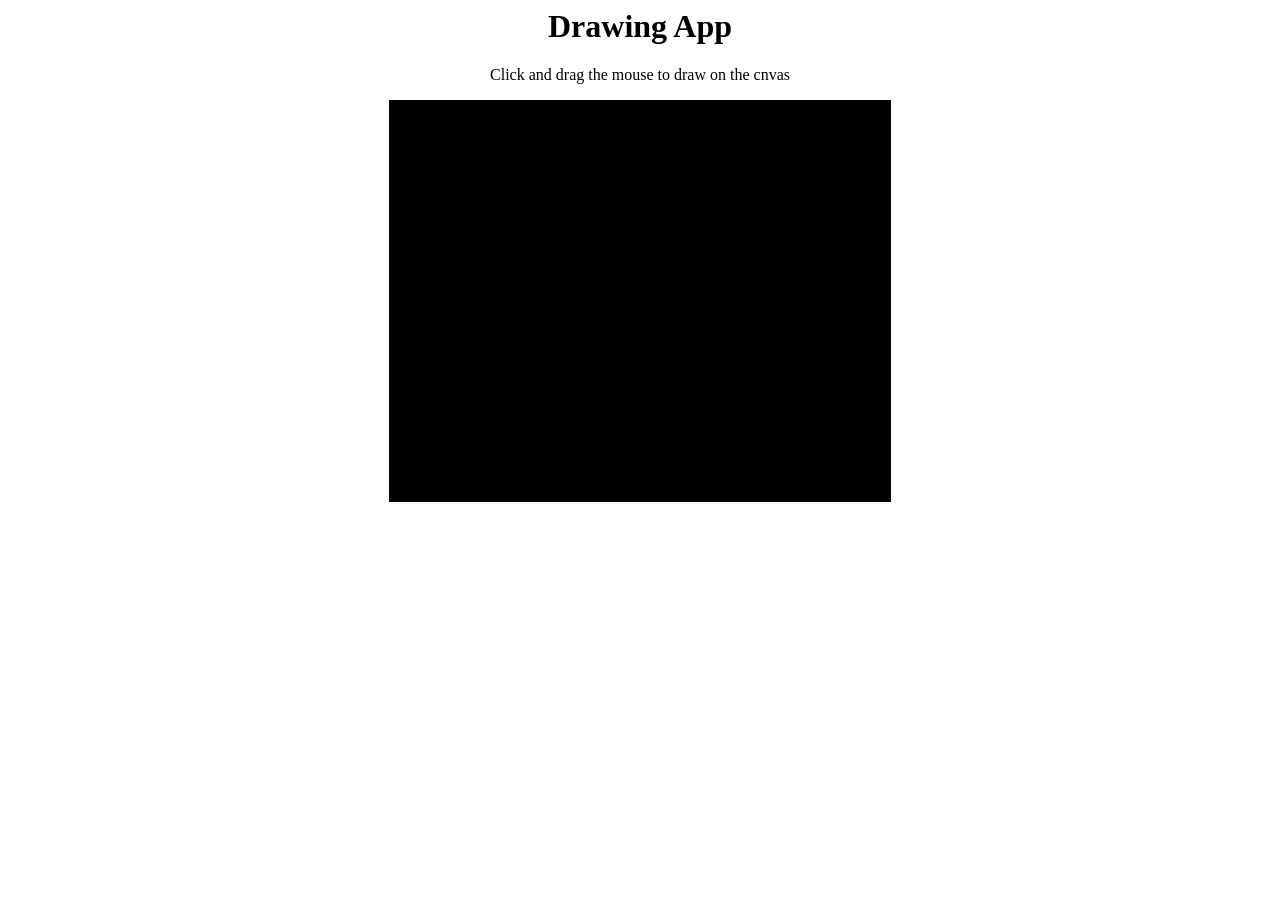
<file: index.html>
<DOCTYPE html>
<html lang="en">
<head>
    <meta charset="UTF-8">
    <meta name="viewport" content="width=device-width, initial-scale=1.0">
    <title>Document</title>
</head>
<body>
    <center> <h1>Drawing App</h1><p>Click and drag the mouse to draw on the cnvas </p>
        <canvas id="drawingCanvas" width="500" height="400" style="border:1px solid black;background-color:#000000;"></canvas>


    </center>
    <script src="index.js"></script>
</body>
</html>
</file>
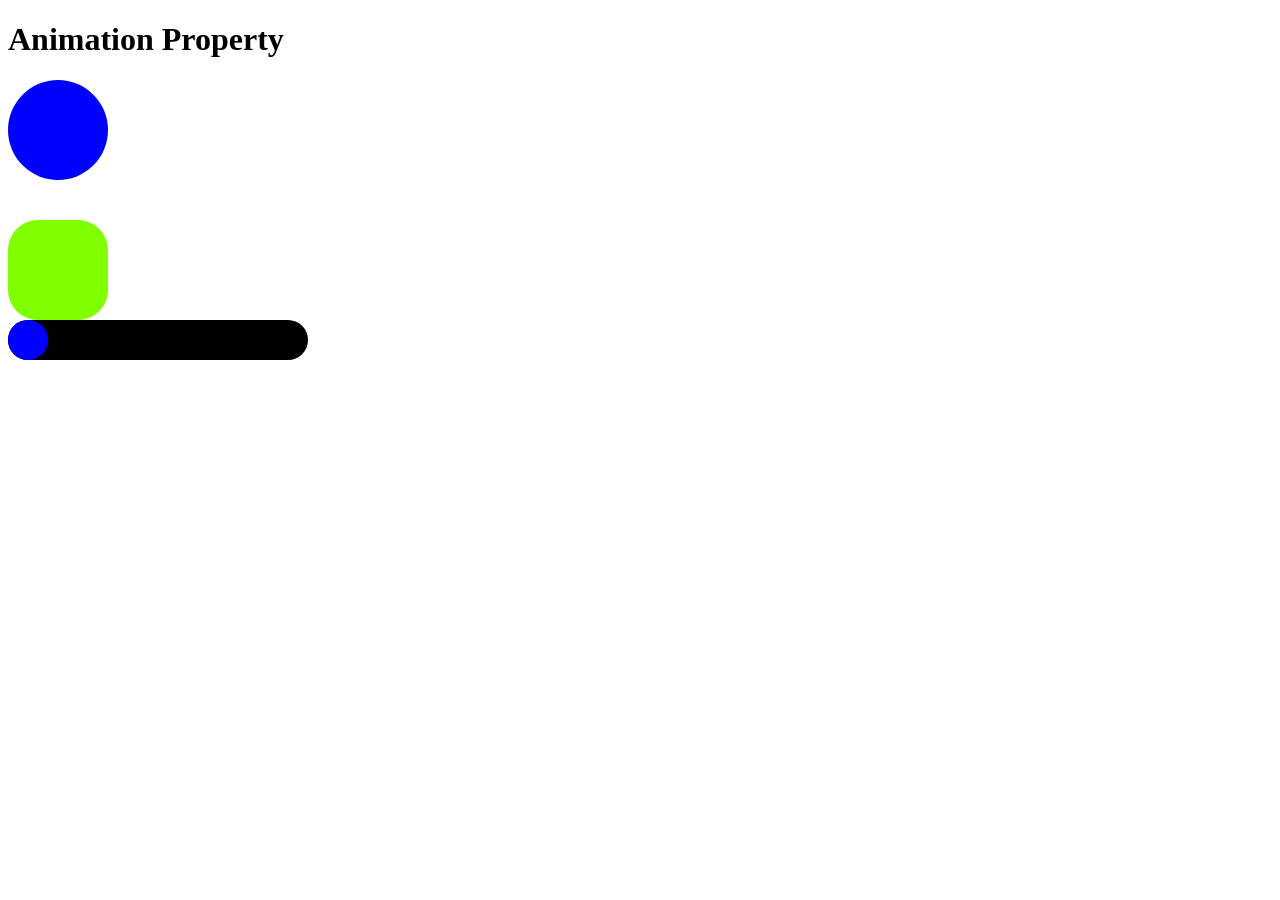
<file: Animation.html>
<!DOCTYPE html>
<html lang="en">
<head>
    <meta charset="UTF-8">
    <meta name="viewport" content="width=device-width, initial-scale=1.0">
    <title>Animation</title>
    <link rel="stylesheet" href="Animation.css">
</head>
<h1>Animation Property</h1>
    <div class="box"></div>
    <div class="box2"></div>
    

    <div class="pipe"> 
    <div class="ball"></div>
</div>
<body>
    
</body>
</html>
</file>
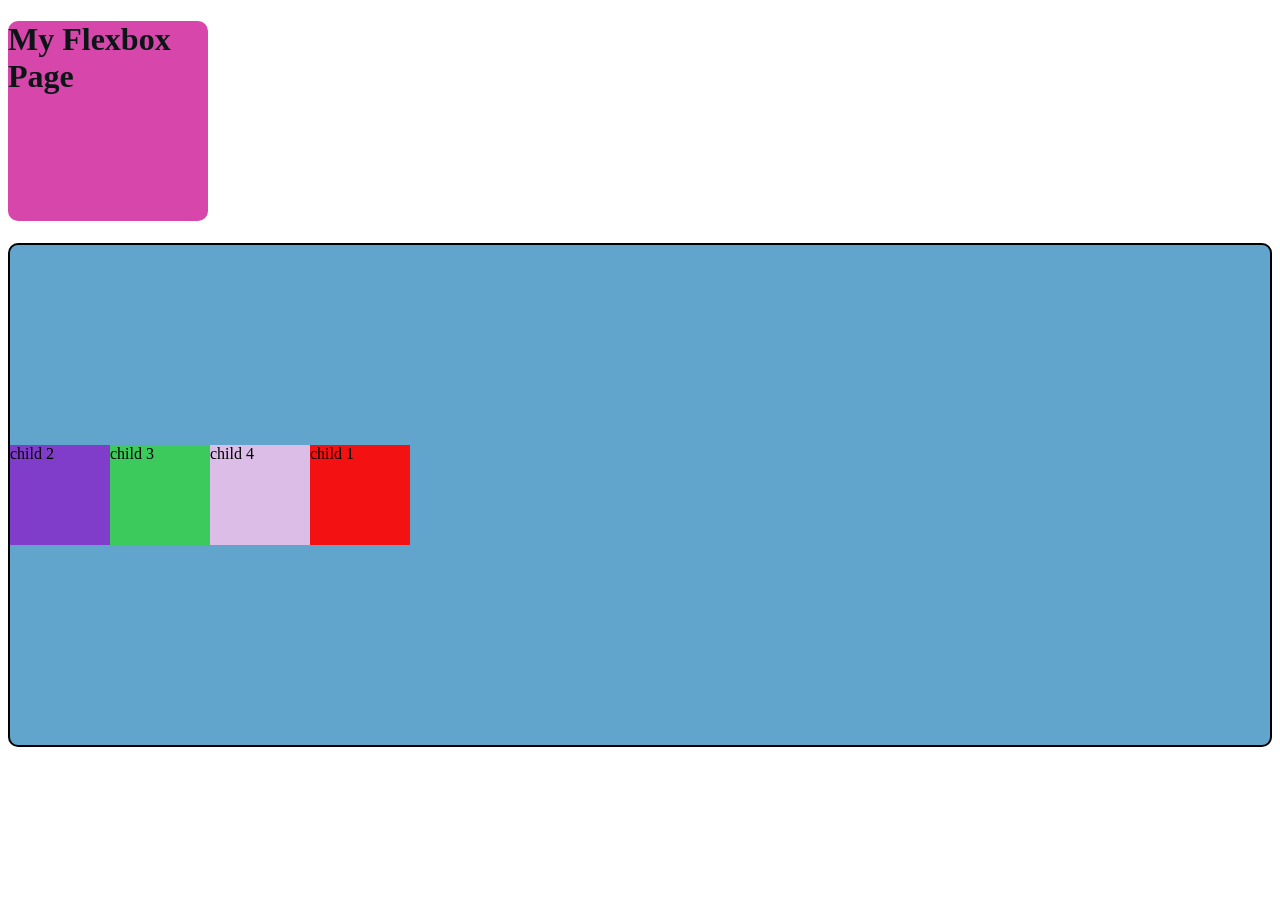
<file: child.html>
<!doctype html>
<html lang="en">
  <head>
    <meta charset="UTF-8" />
    <meta name="viewport" content="width=device-width, initial-scale=1.0" />
    <title>Document</title>
    <link rel="stylesheet" href="child.css" />
  </head>
  <body>
    <h1 class="class">My Flexbox Page</h1>
    <div class="parent">
      <div class="child1">child 1</div>
      <div class="child2">child 2</div>
      <div class="child3">child 3</div>
      <div class="child4">child 4</div>
    </div>
  </body>
</html>
</file>
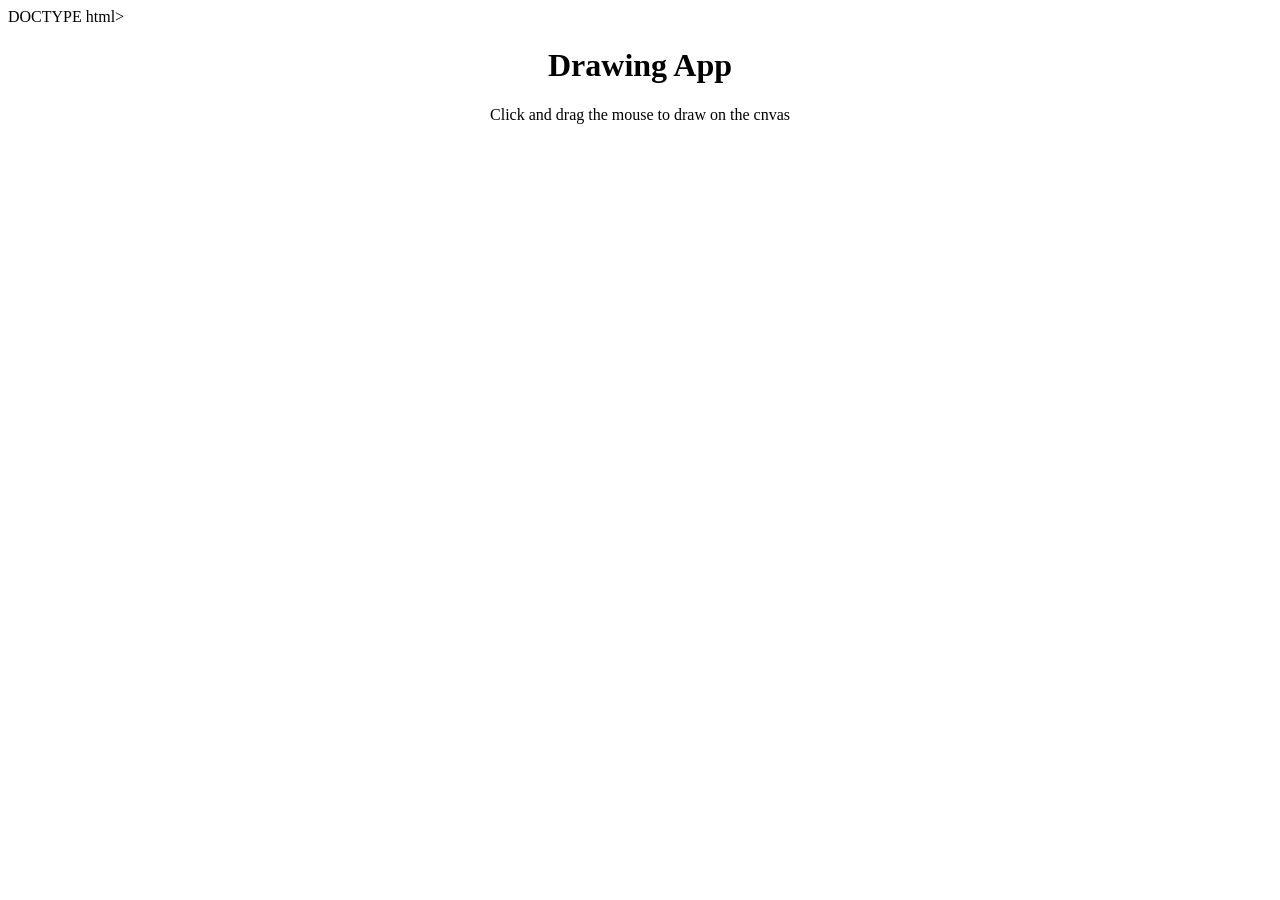
<file: drawing.html>
DOCTYPE html>
<html lang="en">
<head>
    <meta charset="UTF-8">
    <meta name="viewport" content="width=device-width, initial-scale=1.0">
    <title>Document</title>
</head>
<body>
    <center> <h1>Drawing App</h1><p>Click and drag the mouse to draw on the cnvas </p>
        <canvas id="drawingCanvas" width="500" height="400 style=border:1px solid #000000;background-color:#000000;"></canvs>


    </center>
    <script></script>
</body>
</html>
</file>
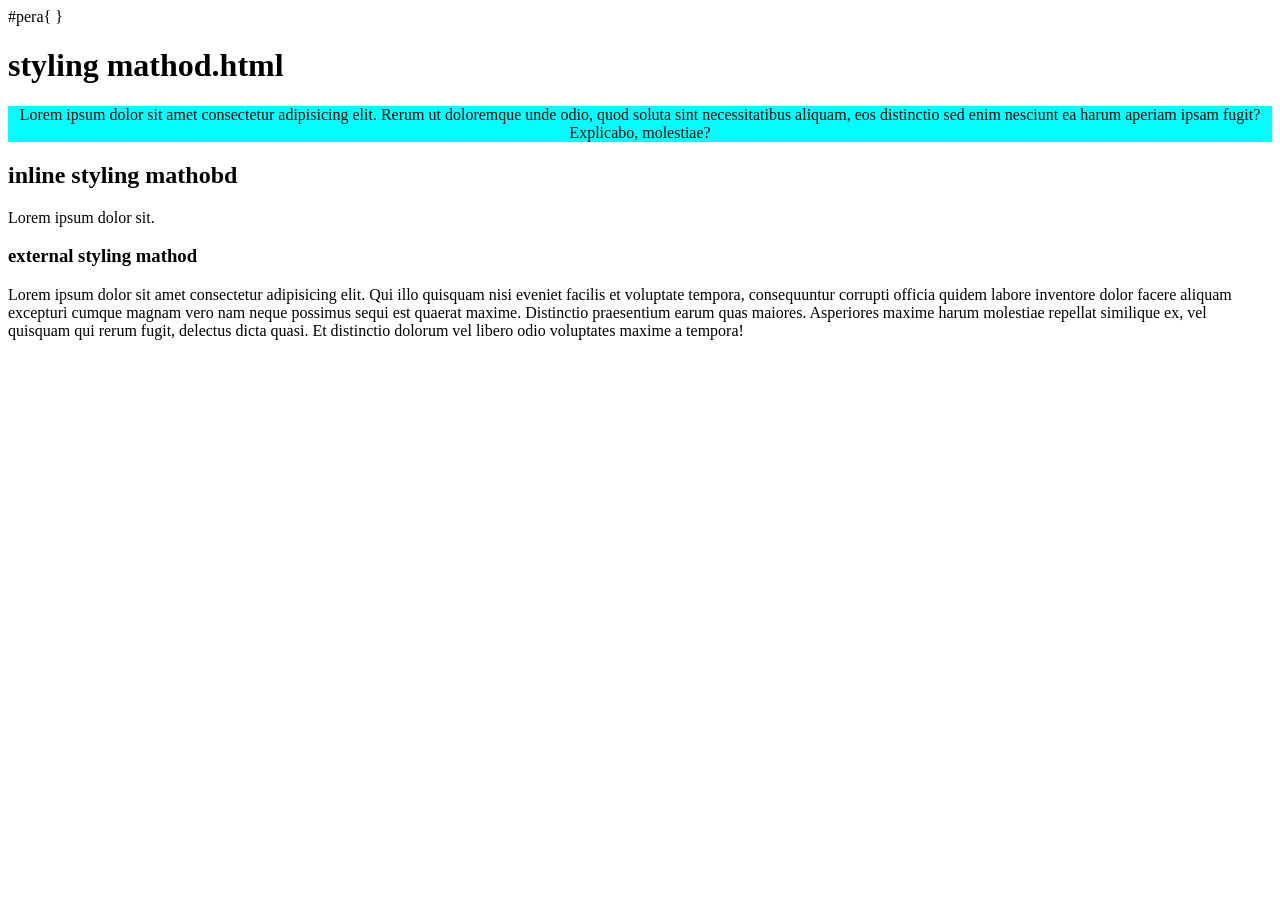
<file: stylingmathod.html>
<!DOCTYPE html>
<html lang="en">
<head>
    <meta charset="UTF-8">
    <meta name="viewport" content="width=device-width, initial-scale=1.0">
    <title>Document</title>
#pera{  }




</head>
<body>
    <h1>styling mathod.html</h1>
    <p style="background-color: aqua;text-align: center;">Lorem ipsum dolor sit amet consectetur adipisicing elit. Rerum ut doloremque unde odio, quod soluta sint necessitatibus aliquam, eos distinctio sed enim nesciunt ea harum aperiam ipsam fugit? Explicabo, molestiae?</p>
    <h2 id="hd">inline styling mathobd</h2>
    <p id="pera">Lorem ipsum dolor sit.</p>
    <h3 id="hd1">external styling mathod</h3>
    <p id="pera1">Lorem ipsum dolor sit amet consectetur adipisicing elit. Qui illo quisquam nisi eveniet facilis et voluptate tempora, consequuntur corrupti officia quidem labore inventore dolor facere aliquam excepturi cumque magnam vero nam neque possimus sequi est quaerat maxime. Distinctio praesentium earum quas maiores. Asperiores maxime harum molestiae repellat similique ex, vel quisquam qui rerum fugit, delectus dicta quasi. Et distinctio dolorum vel libero odio voluptates maxime a tempora!</p>
</html>
</file>
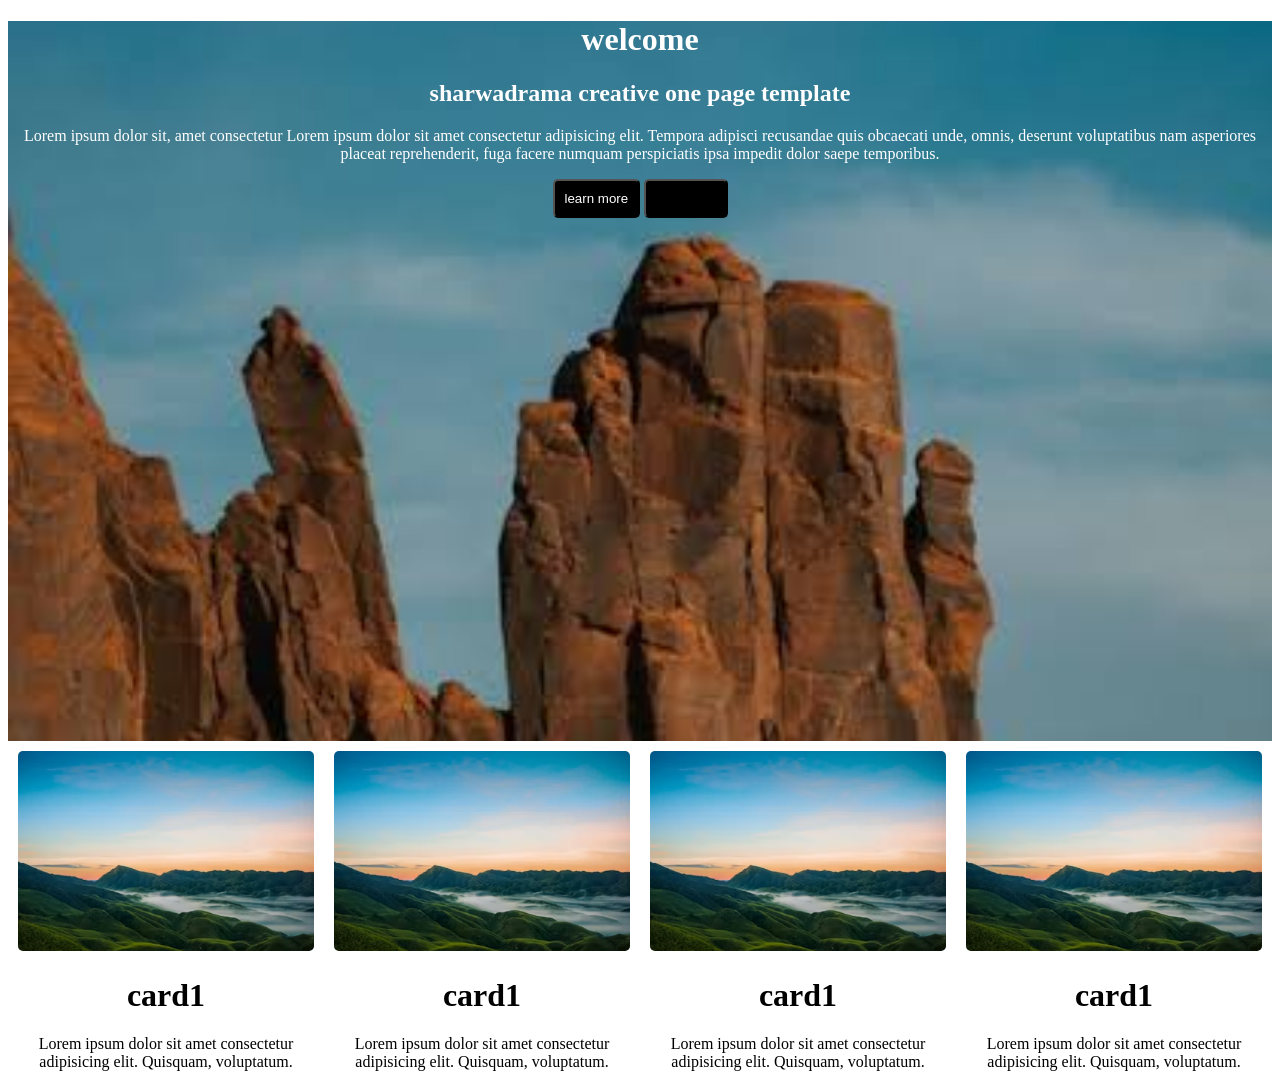
<file: task.html>
<!doctype html>
<html lang="en">
  <head>
    <meta charset="UTF-8" />
    <meta name="viewport" content="width=device-width, initial-scale=1.0" />
    <title>shoping app</title>
    <link rel="stylesheet" href="task.css" />
  </head>
  <body>
    <div class="parent">
      <h1>welcome</h1>
      <h2>sharwadrama creative one page template</h2>
      <p>
        Lorem ipsum dolor sit, amet consectetur Lorem ipsum dolor sit amet
        consectetur adipisicing elit. Tempora adipisci recusandae quis obcaecati
        unde, omnis, deserunt voluptatibus nam asperiores placeat reprehenderit,
        fuga facere numquam perspiciatis ipsa impedit dolor saepe temporibus.
      </p>
      <button class="btn1">learn more</button>
      <button class="btn2">Download</button>
    </div>
    <div class="con">
      <div class="card">
        <img src="photo2.avif" alt="" class="img1" />
        <h1>card1</h1>
        <p>
          Lorem ipsum dolor sit amet consectetur adipisicing elit. Quisquam,
          voluptatum.
        </p>
      </div>
      <div class="card">
        <img src="photo2.avif" alt="" class="img1" />
        <h1>card1</h1>
        <p>
          Lorem ipsum dolor sit amet consectetur adipisicing elit. Quisquam,
          voluptatum.
        </p>
      </div>
      <div class="card">
        <img src="photo2.avif" alt="" class="img1" />
        <h1>card1</h1>
        <p>
          Lorem ipsum dolor sit amet consectetur adipisicing elit. Quisquam,
          voluptatum.
        </p>
      </div>
      <div class="card">
        <img src="photo2.avif" alt="" class="img1" />
        <h1>card1</h1>
        <p>
          Lorem ipsum dolor sit amet consectetur adipisicing elit. Quisquam,
          voluptatum.
        </p>
      </div>
    </div>
  </body>
</html>
</file>
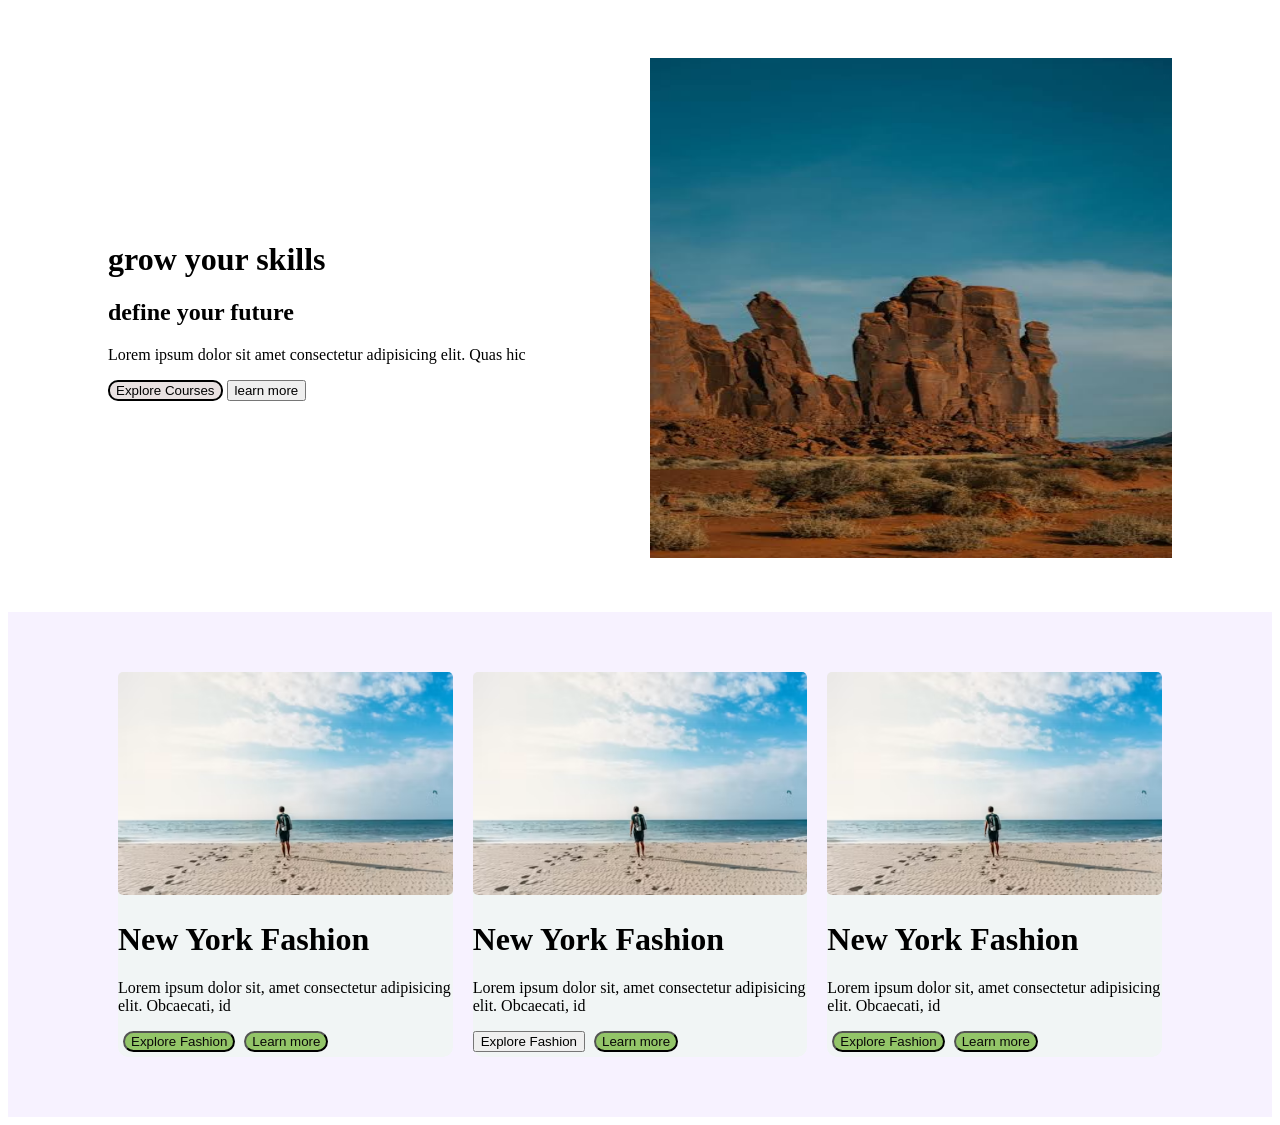
<file: test.html>
<!doctype html>
<html lang="en">
  <head>
    <meta charset="UTF-8" />
    <meta name="viewport" content="width=device-width, initial-scale=1.0" />
    <title>test</title>
    <link rel="stylesheet" href="test.css" />
    <link rel="shortcut icon" href="images - Copy (2).jfif" type="image/x-icon">
  </head>
  
  <body>
    <div class="per">
      <div class="d1">
        <h1 class="tex">grow your skills</h1>
        <h2 class="tex">define your future</h2>
        <p class="text">
          Lorem ipsum dolor sit amet consectetur adipisicing elit. Quas hic
        </p>
        <button class="b1">Explore Courses</button>
        <button class="b2">learn more</button>
      </div>

      <div class="imgdiv">
        <img src="images (5).jfif" class="img" />
      </div>
    </div>

    <div class="parent">
      <div class="card">
        <img src="image1png.avif " class="card1img" />
        <h1>New York Fashion</h1>
        <p>
          Lorem ipsum dolor sit, amet consectetur adipisicing elit. Obcaecati,
          id
        </p>
        <button class="button">Explore Fashion</button>
        <button class="button">Learn more</button>
      </div>
      <div class="card">
        <img src="image1png.avif " class="card1img" />
        <h1>New York Fashion</h1>
        <p>
          Lorem ipsum dolor sit, amet consectetur adipisicing elit. Obcaecati,
          id
        </p>
        <button class="buton">Explore Fashion</button>
        <button class="button">Learn more</button>
      </div>
      <div class="card">
        <img src="image1png.avif " class="card1img" />
        <h1>New York Fashion</h1>
        <p>
          Lorem ipsum dolor sit, amet consectetur adipisicing elit. Obcaecati,
          id
        </p>
        <button class="button">Explore Fashion</button>
        <button class="button">Learn more</button>
      </div>
    </div>
  </body>
</html>
</file>
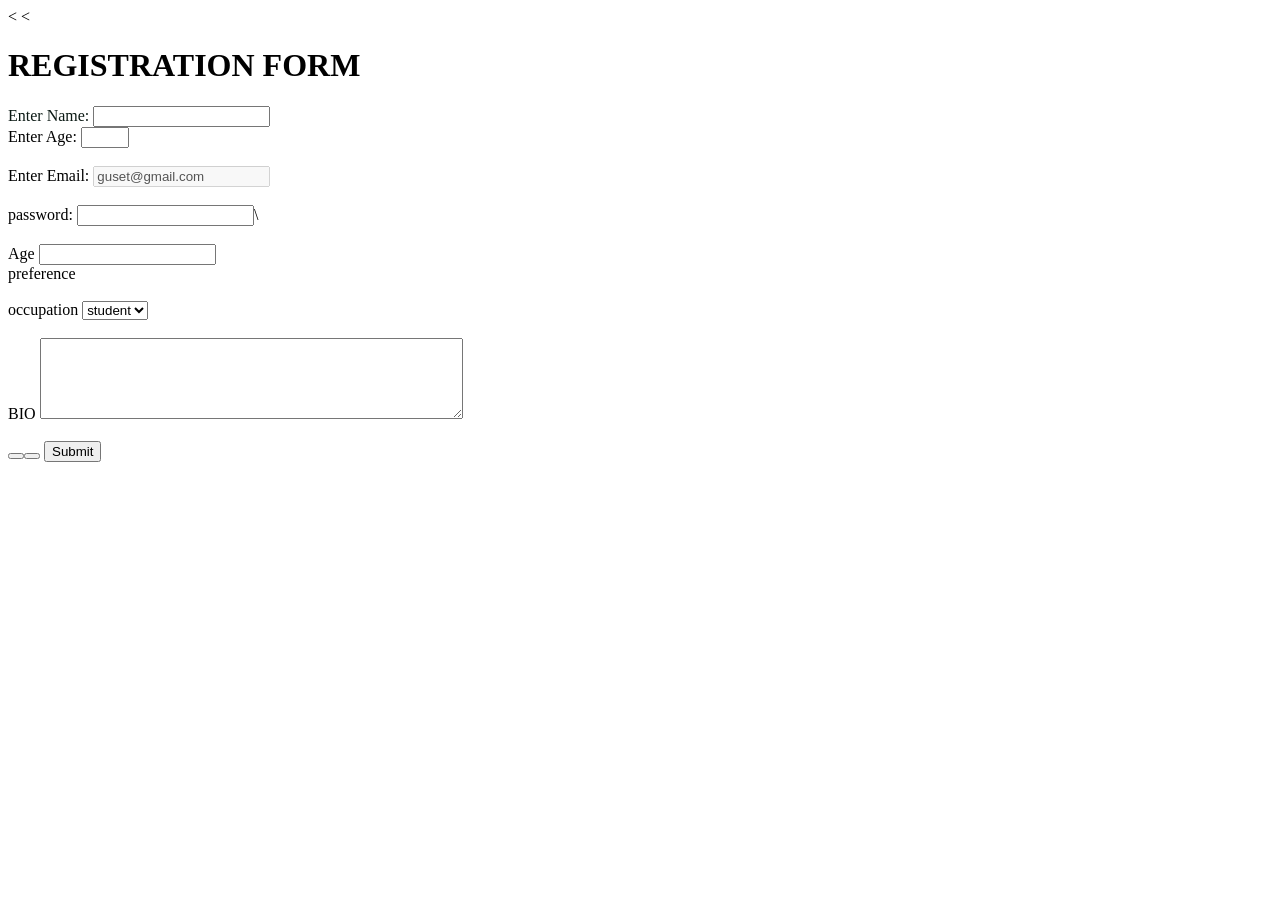
<file: ttesk.html>
<<!DOCTYPE html>
<html lang="en">
<head>
    <meta charset="UTF-8">
    <meta name="viewport" content="width=device-width, initial-scale=1.0">
    <title><link rel="stylesheet" href="style.css">Document</title>
</head>
<body>
    <
    <h1>REGISTRATION FORM</h1>
    <form>
        <label style="color: rgb(11, 25, 20);" for="name" >Enter Name: </label>
        <input type="text" id="name" maxlength="6"
        <br><br>
        <label for="age">Enter Age: </label>
        <input type="number" id="age" step="5" min="18" max="60">
        <br>  <br> 
        <label for="email" >Enter Email:</label>
        <input type="email" id="email" value="guset@gmail.com" disabled>
        <br><br>
        <label for="password" >password:</label>
        <input type="password" size="20" required>\
        <br> <br>
        
       
        <label for="">Age</label>
        <input type="number"> <br>
       <label for="">preference </label>
       
           
                <br><br>
                <label for="">occupation</label>
                <select > <option>student</option></select> <br> <br>
                <label for="">BIO</label>
                <textarea rows="5" cols="50"></textarea>
                <br><br>
                <button><button type="submit"></button></button>
               <input type="submit">
</file>
<file: Animation.css>
.box{
    width: 100px;
    height: 100px;
    background-color: blue;
    position:relative ;
    animation-name: ani1;
    animation-duration: 3s;
    animation-timing-function: ease-in-out;
    animation-iteration-count:infinite ;
    animation-direction: alternate;
    border-radius: 50px;

}
@keyframes ani1 {
    from{
      left: 0px;
    
    }
    to{
        left: 300px;
    }
    
}

.box2{
    margin-top: 40px;
    width: 100px;
    height: 100px;
    background-color: chartreuse;
    position: relative;
    animation-name: ani2;
    animation-duration: 5s;
    animation-iteration-count: infinite;
    animation-direction: alternate;
    border-radius: 30px;
}
@keyframes ani2 {
    0%{
        left: 0px;
        right: 0px;

    }
    25%{
        left: 300px;
        top: 0px;
    }
    50%{
        left: 300px;
        right: 300px;

    }
    75%{
        left:;
        right: 300px;
    }
    100%{
        left: 0px;
        right: 0px;
    }
}

.pipe{
    height: 40px;
    width: 300px;
    background-color: black;
    border-radius: 80px;
    position: relative;
}

.ball{
    width: 40px;
    height: 40px;
    background-color: blue;
    border-radius: 80px;
    position: absolute;
    animation-name: ani3;
    animation-duration: 3s;
    animation-iteration-count: infinite;
    animation-direction: alternate;
}

@keyframes identifier {
    
}
</file>
<file: child.css>
.parent{
    background-color: rgb(98, 165, 204);
    height: 500px;
    display: flex;
    flex-direction: row;
    align-items: center;
   
    align-content: be;
    border: 2px solid rgb(0, 0, 0);
    border-radius: 10px;
}
.child1{
    background-color: rgb(244, 17, 17);
    width: 100px;
    height: 100px;
   
    Flex-shrink:2;
    order:6;

}

.child2{
    background-color: rgb(127, 61, 202);
    width: 100px;
    height: 100px;
   
}

.child3{
    background-color: rgb(61, 202, 92);
    width: 100px;
    height: 100px;
   
}

.child4{
    background-color: rgb(219, 189, 232);
    width: 100px;
    height: 100px;
   
}
.child1hover{
    background-color: rgb(244, 17, 17);
    width: 100px;
    height: 100px;
    
    transform: scale(1.5);

    color: rgb(3, 3, 3);
}
.parent:hover .child1hover{
    transform: scale(1.5);
    box-shadow: 0px 0px 10px 5px rgb(244, 17, 17);
    color: rgb(3, 3, 3);
}
.class{
    background-color: rgb(215, 70, 171);
    width: 200px;
    height: 200px;
    color: rgb(11, 21, 21);
   
    Flex-shrink:2;
    order:6;
    border-radius: 5%;
}
</file>
<file: task.css>
.parent{
    background-image: url("images (5).jfif");
   background-repeat: no-repeat;
   background-position: center;
   background-size: cover;
   height: 80vh;
   justify-content: center;
    text-align: center;
    text-decoration: none;
    color: rgb(255, 255, 255);
    .btn1{
        background-color: rgb(0, 0, 0);
        color: rgb(255, 255, 255);
        padding: 10px;
        border-radius: 5px;
        text-decoration: none;
    }
}
.btn1:hover{
    background-color: rgb(33, 177, 124);
    color: rgb(255, 255, 255);
    padding: 10px;
    border-radius: 5px;
    text-decoration: none;
    box-shadow: 0px 0px 10px 5px rgb(33, 177, 124);
}
.btn2{
     background-color: rgb(0, 0, 0);
        color: rgb(0, 0, 0);
        padding: 10px;
        border-radius: 5px;

}
.btn2:hover{
    background-color: rgb(33, 177, 124);
    color: rgb(255, 255, 255);
    padding: 10px;
    border-radius: 7px;
    text-decoration: none;
    box-shadow: 0px 0px 10px 5px rgb(33, 177, 124);
}

.con{
     display: flex;
}

.card{
    background-color: rgb(246, 236, 244);
    /* width: 200px; */
    flex-grow: 1;
    height: 200px;
    color: rgb(0, 0, 0);
    text-align: center;
    text-decoration: none;
   border-radius: 5px;
   margin: 10px;

}

.img1{
    width: 100%;
    height: 100%;
    object-fit: cover;
    border-radius: 5px;
}
</file>
<file: test.css>
.per{
    display:flex;
    align-items: center;
    padding: 50px 100px;
    gap: 20px;
}
    

.d1{
    width: 50%;
}
.imgdiv{
    width: 50%;
}

.img{
    width: 100%;
  height: 500px;

 
   
 
}
.b1{
    border-radius: 10px;
    color: rgb(2, 2, 2);
    background-color: rgb(233, 225, 225);
    border-style: double;

}
.b1:hover{
    color: blue;
    box-shadow: inset;
}

}
.text{
    color: blue;
}

.card1img{
    width: 100%;
    border-radius:5px;

}
.card1{
    border: 2px;
    border-radius: 5px;
    border-color: black;
    border-style: solid;
    
    
}
.parent{
    display: grid;
    grid-template-columns: auto auto auto;
padding: 50px 100px;
background-color: rgb(247, 242, 275);

}
.button{
    margin-bottom: 5px;
    margin-left: 5px;
    color: rgb(10, 8, 8);
    border-radius: 25px;
    background-color: rgb(147, 197, 104);
}


.button:hover{
    color: blue;
    box-shadow: 2px;
}

.card{
    margin: 10px;
    background-color: rgb(241, 245, 245);
    border-radius: 10px;
}
.card:hover{
    box-shadow: 2px;
    color: rgb(5, 26, 45);
    transform: scale(1.01);
    cursor: pointer;
}

/* media quary */
@media screen and (max-width: 650px){
    .per{
        flex-direction: column;
    }
    .d1{
    width: 100%;
}
.imgdiv{
    width: 100%;
}
}

@media screen and( max-width: 650px ) {
    
}
</file>
